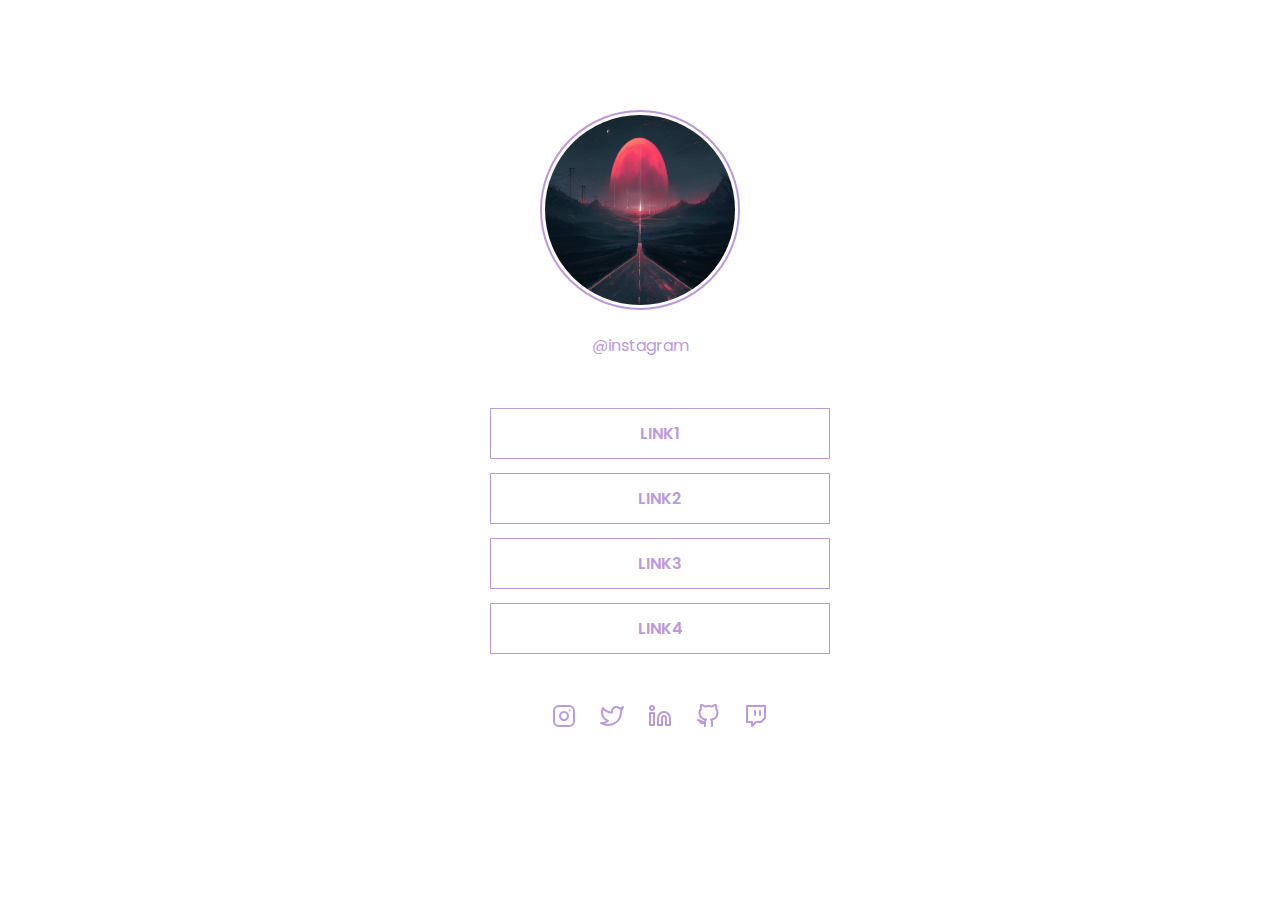
<file: index.html>
<!DOCTYPE html>
<html lang="en">
<head>
    <meta charset="UTF-8">
    <meta name="viewport" content="width=device-width, initial-scale=1.0">
    <title>Social Media</title>
    <link rel="stylesheet" href="style.css">
    <link rel="preconnect" href="https://fonts.googleapis.com" />
    <link rel="preconnect" href="https://fonts.gstatic.com" crossorigin />
   <link
   href="https://fonts.googleapis.com/css2?family=Poppins:wght@300;700&display=swap"
   rel="stylesheet"/>
</head>
<body>
    <div id="main">
        <center>
            <img  id="perfil-img"src="./assets/alena-aenami-escape-hd.jpg">
            <p>@instagram</p>
            <ul class="links">
                <li><a href="#">LINK1</a></li>
                <li><a href="#">LINK2</a></li>
                <li><a href="#">LINK3</a></li>
                <li><a href="#">LINK4</a></li>
            </ul>
    
            <ul  class="social">
                <li><a href="https://www.instagram.com/anecrisneto/"><img src="./assets/instagram.svg"></a></li>
                <li><a href=""><img src="./assets/twitter.svg"></a></li>
                <li><a href=""><img src="./assets/linkedin.svg"></a></li>
                <li><a href=""><img src="./assets/github.svg"></a></li>
                <li><a href=""><img src="./assets/twitch.svg"></a></li>
            </ul>
        </center>
       
    </div>
</body>
</html>
</file>
<file: style.css>
*{
  box-sizing: border-box;
  font-family:'Poppins', sans-serif ;
  color: #BB99DD;
}
#main{
    width: 400px;
    padding: 10px;
    margin: 100px auto;
  
}
#perfil-img{
    width: 200px;
    height: 200px;
    padding: 3px;
    border-radius: 150px;
    border: 2px solid #BB99DD;
}
ul{
    list-style-type:none;
    margin-top: 50px;
}
a{
    text-decoration: none;
}
.links li{
    border: #BB99DD 1px solid;
    text-align: center;
    padding: 12px;
    margin-bottom: 14px;
    font-weight: 600;
}
.social li{
    display: inline;
    margin: 10px;
}
</file>
